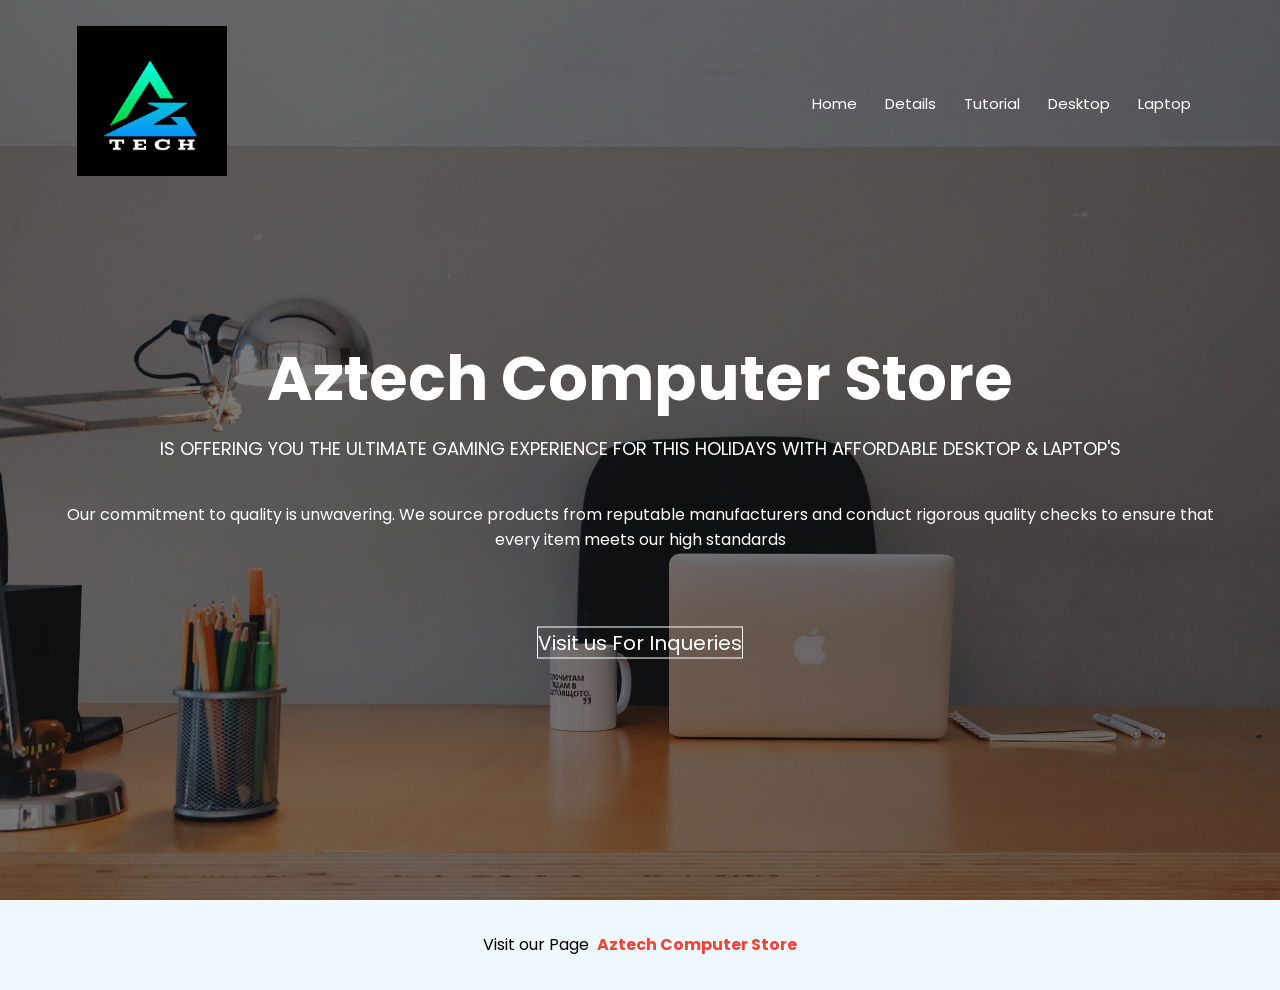
<file: index.html>
<!DOCTYPE html>
<html>
<head>
	<title>Aztech</title>
	<link rel="stylesheet" type="text/css" href="style.css">
	<link rel="preconnect" href="https://fonts.googleapis.com">
<link rel="preconnect" href="https://fonts.gstatic.com" crossorigin>
<link href="https://fonts.googleapis.com/css2?family=Poppins:wght@200;300;400;600;700&display=swap" rel="stylesheet">  
<link rel="stylesheet" href="https://stackpath.bootstrapcdn.com/font-awesome/4.7.0/css/font-awesome.min.css">
</head>
<body>
	<section class="header">
		<nav>
			<a href="index.html"><img src="images/BG2.0.jpg"></a>
		<div class="nav-links" id="navLinks">
			<i class="fa fa-times" onclick="hideMenu()"></i>
		 <ul>
		   <li><a href="index.html">Home</a></li>
		   <li><a href="contact.html">Details</a></li>
		   <li><a href="tutorial.html">Tutorial</a></li>
		   <li><a href="Desktop.html">Desktop</a></li>
		   <li><a href="Laptop.html">Laptop</a></li>
		 	 </ul>
		 	</div>
			 <i class="fa fa-bars" onclick="showMenu()"></i>
		</nav>

		 <div class="textbox">
		 	<h1>Aztech Computer Store</h1>
			<p>IS OFFERING YOU THE ULTIMATE GAMING EXPERIENCE FOR THIS HOLIDAYS WITH AFFORDABLE DESKTOP & LAPTOP'S</p>
			<div id="box1">Our commitment to quality is unwavering. We source products from reputable manufacturers and conduct rigorous quality checks to ensure that every item meets our high standards
		
		 


<br>
<br>
<br>
<br>

		 <a href="msg" class="hero-btn">Visit us For Inqueries</a>
		</div>
</section>

<script>

	var navLinks = document.getElementById("navLinks");

	function showMenu(){

		navLinks.style.right = "0px";
	}
	function hideMenu(){

    navLinks.style.right = "-180%";
}


</script>

<footer>
	<p>Visit our Page&ensp;<a style="text-decoration: none;" href="https://www.facebook.com/aztechcomputerstoregensan/">Aztech Computer Store</a></p>
</footer>

</body>
</html>
</file>
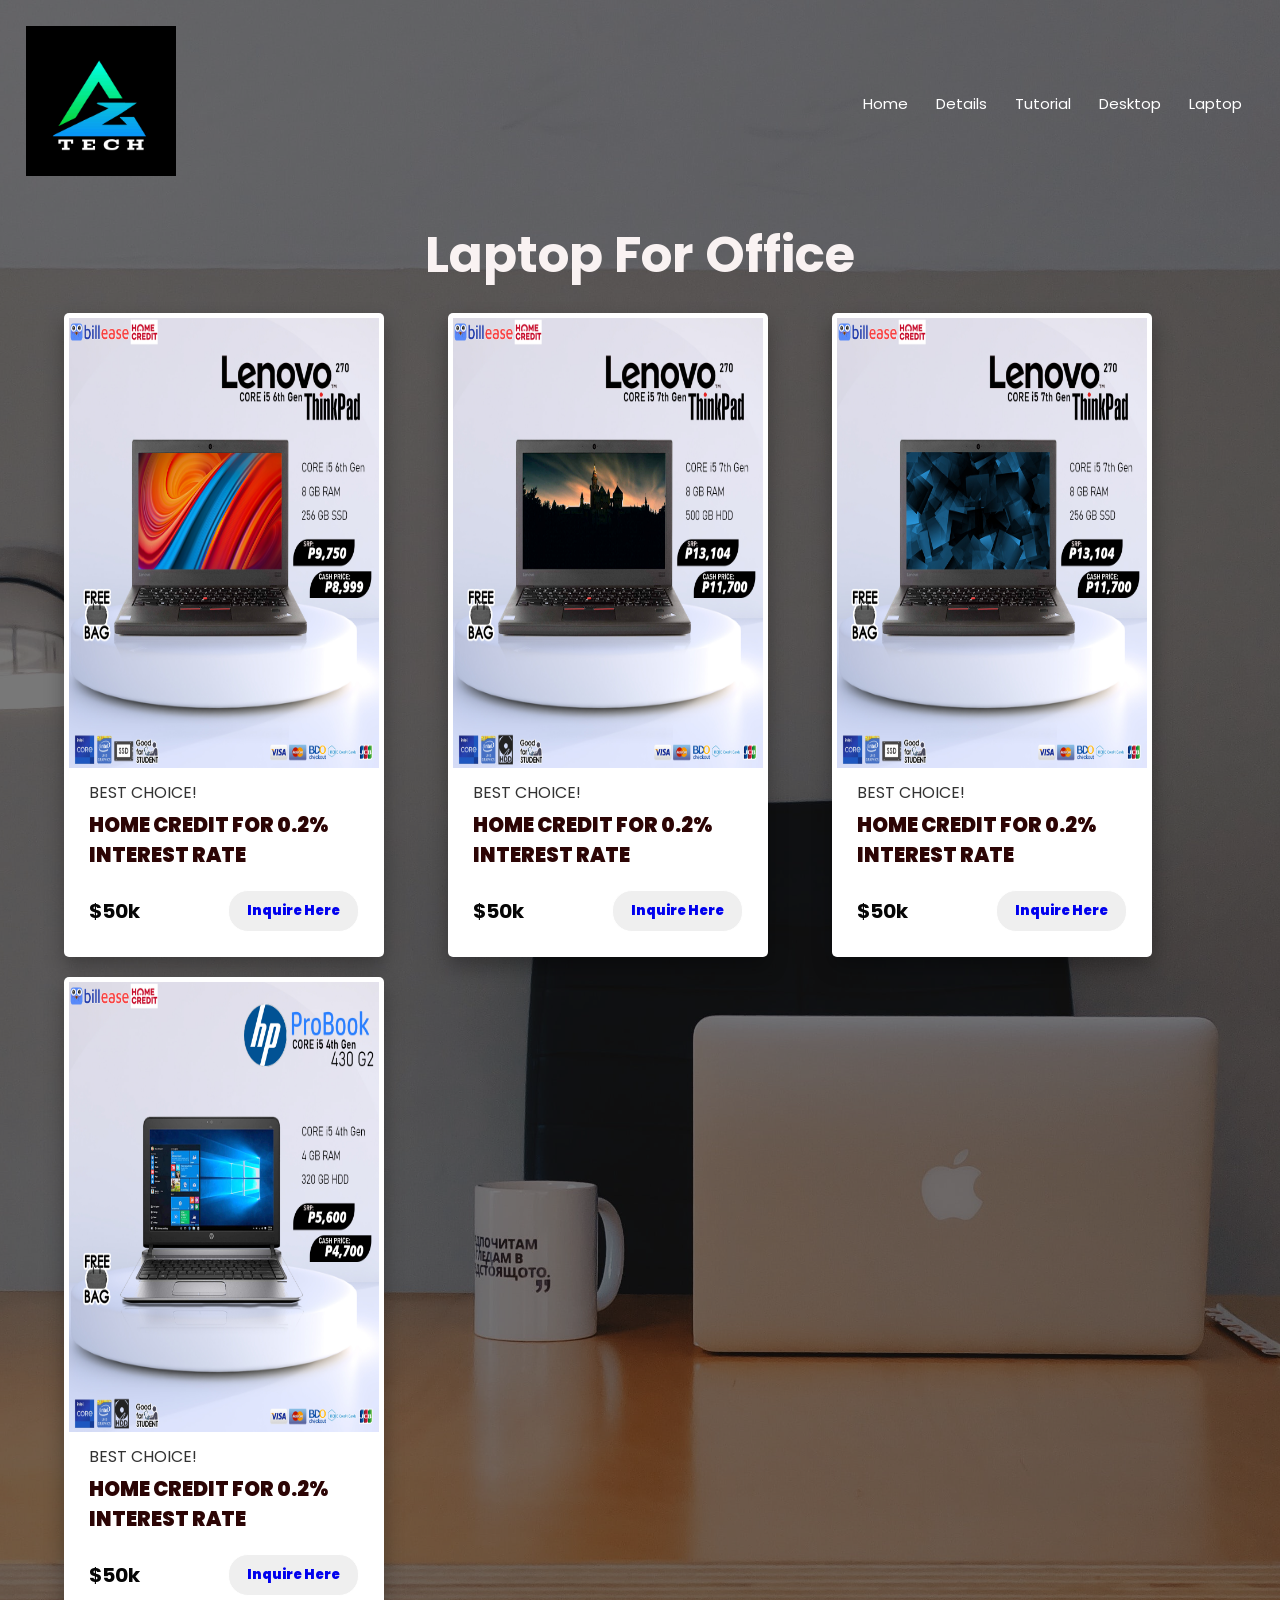
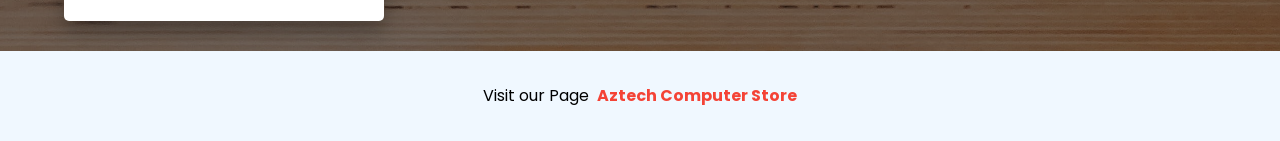
<file: Laptop.html>
<!DOCTYPE html>
<html>
<head>
	<title>Aztech</title>
	<link rel="stylesheet" type="text/css" href="styleDesktop.css">
	<link rel="preconnect" href="https://fonts.googleapis.com">
<link rel="preconnect" href="https://fonts.gstatic.com" crossorigin>
<link href="https://fonts.googleapis.com/css2?family=Poppins:wght@200;300;400;600;700&display=swap" rel="stylesheet">  
<link rel="stylesheet" href="https://stackpath.bootstrapcdn.com/font-awesome/4.7.0/css/font-awesome.min.css">
</head>
<body>
	<section class="header">
		<nav>
			<a href="index.html"><img src="images/BG2.0.jpg"></a>
		<div class="nav-links" id="navLinks">
			<i class="fa fa-times" onclick="hideMenu()"></i>
		 <ul>
		   <li><a href="index.html">Home</a></li>
		   <li><a href="contact.html">Details</a></li>
		   <li><a href="tutorial.html">Tutorial</a></li>
		   <li><a href="Desktop.html">Desktop</a></li>
		   <li><a href="Laptop.html">Laptop</a></li>
		 	 </ul>
		 	</div>
			 <i class="fa fa-bars" onclick="showMenu()"></i>
		</nav>

		<h3 class="heading"><b>Laptop For Office</b></h3>
		 <section class = "sec">
			<div class ="products">
			
				<div class="card">
					<div class ="img"><img src="images/lenovo_270_6th_gen.jpg" alt=""></div>
					<div class ="desc">BEST CHOICE!</div>
					<div class ="title">HOME CREDIT FOR 0.2% INTEREST RATE</div>
					<div class = "box">
						<div class="price">$50k</div>
						<button class="btn"><a style="text-decoration: none;" href="https://www.facebook.com/messages/t/102357237912550">Inquire Here</a></button>
					</div>
					</div>
					<div class="card">
						<div class ="img"><img src="images/lenovo_270_hdd_7th_gen.jpg" alt=""></div>
						<div class ="desc">BEST CHOICE!</div>
						<div class ="title">HOME CREDIT FOR 0.2% INTEREST RATE</div>
						<div class = "box">
							<div class="price">$50k</div>
							<button class="btn"><a style="text-decoration: none;" href="https://www.facebook.com/messages/t/102357237912550">Inquire Here</a></button>
						</div>
						</div>
						<div class="card">
							<div class ="img"><img src="images/lenovo_270_ssd.jpg" alt=""></div>
							<div class ="desc">BEST CHOICE!</div>
							<div class ="title">HOME CREDIT FOR 0.2% INTEREST RATE</div>
							<div class = "box">
								<div class="price">$50k</div>
								<button class="btn"><a style="text-decoration: none;" href="https://www.facebook.com/messages/t/102357237912550">Inquire Here</a></button>
							</div>
							</div>
							<div class="card">
								<div class ="img"><img src="images/hp_pro_book.jpg" alt=""></div>
								<div class ="desc">BEST CHOICE!</div>
								<div class ="title">HOME CREDIT FOR 0.2% INTEREST RATE</div>
								<div class = "box">
									<div class="price">$50k</div>
									<button class="btn"><a style="text-decoration: none;" href="https://www.facebook.com/messages/t/102357237912550">Inquire Here</a></button>
								</div>
							</div>
								
				</section>
			

        
	</section>

<script>

	var navLinks = document.getElementById("navLinks");

	function showMenu(){

		navLinks.style.right = "0px";
	}
	function hideMenu(){

    navLinks.style.right = "-180%";
}

</script>

<footer>
	<p>Visit our Page&ensp;<a style="text-decoration: none;" href="https://www.facebook.com/aztechcomputerstoregensan/">Aztech Computer Store</a></p>
</footer>


</body>
</html>
</file>
<file: style.css>
*{
	margin: 0;
	padding: 0;
	font-family: 'Poppins', sans-serif;
}
.header{
	background-image:linear-gradient(rgba(0,0,0,0.5),rgba(0,0,0,0.5)), url(images/pexels.jpg);
	min-height: 100vh;
	width: 100%;
	background-position: center;
	background-size: cover;
	position: relative;
}
nav{
display: flex;
padding: 2% 6%;
justify-content: space-between;
align-items: center;
}
nav img{
	width: 150px;
}
.nav-links{
	flex: 1;
	text-align: right;
} 
.nav-links ul li{
	list-style: none;
	display: inline-block;
	padding: 8px 12px;
	position: relative;
}
.nav-links ul li a{
	color: #fff;
	text-decoration: none;
	font-size: 15px;

}
.nav-links ul li::after{
	content: '';
	width: 0%;
	height: 2px;
	background: #f44336;
	display: block;
	margin: auto;
	transition: 0.5s;
}
.nav-links ul li:hover::after{
	width: 100%;
}

.textbox {
	width: 90%;
	position: absolute;
	color: #fff;
	top: 55%;
	left: 50%;
	transform: translate(-50%,-50%);
	text-align: center;
}
.textbox h1{
	font-size: 62px;
}
.textbox p{
	margin:10px 0px 40px;
	font-size: 18px;
}
.hero-btn{
	display: inline-block;
	text-decoration: none;
	color: #fff;
	border: 1px solid #fff;
	padding: 12px, 34px;
	font-size: 20px;
	background: transparent;
	position: relative;
	cursor: pointer;
}
.hero-btn:hover{
	border: 1px solid #f44336;
	background: #f44336;
	transition: 1s;
}
.box1{
	 top: 80%;
}


nav .fa{
	display: none;
}
@media(max-width:700px){
	.textbox h1{
		font-size: 20px;
	}
	.nav-links ul li{
		display: block;
	}
	.nav-links {
		position: absolute;
		background: #f44336;
		height: 100vh;
		width: 200px;
		top: 0;
		right: -250%;
		text-align: left;
		z-index: 2;
		transition: 1.5s;
	}
	nav .fa{
		display: block;
		color: #fff;
		margin: 10px;
		font-size: 22px;
		cursor: pointer;
	}
	nav .fa{
		display: block;
		color: #fff;
		margin: 22px;
		cursor: pointer;
	}
	.nav-links{
		padding: 30px;
	}

}
.multiline-text {
    white-space: pre-line;
  }
  footer{
	background-color: aliceblue;
	height: 10vh;

}

footer p{
	text-align: center;
	line-height: 10vh;

}

footer p a{
	text-decoration:  none;
	color: #f44336;
	font-weight: bold;
}
</file>
<file: styleDesktop.css>
*{
	margin: 0;
	padding: 0px;
	font-family: 'Poppins', sans-serif;
}

.header{
	background-image:linear-gradient(rgba(0,0,0,0.5),rgba(0,0,0,0.5)), url(images/pexels.jpg);
	min-height: 100vh;
	width: 100%;
	background-position: center;
	background-size: cover;
	position: relative;
}
nav{
display: flex;
padding: 2% 2%;
justify-content: space-between;
align-items: center;
}
nav img{
	width: 150px;
}
.nav-links{
	flex: 1;
	text-align: right;
} 
.nav-links ul li{
	list-style: none;
	display: inline-block;
	padding: 8px 12px;
	position: relative;
}
.nav-links ul li a{
	color: #fff;
	text-decoration: none;
	font-size: 15px;

}
.nav-links ul li::after{
	content: '';
	width: 0%;
	height: 2px;
	background: #f44336;
	display: block;
	margin: auto;
	transition: 0.5s;
}
.nav-links ul li:hover::after{
	width: 100%;
}
.heading{
	color: #f9f2f2;
	font-size: 50px;
	text-align: center;
	padding: 10px;
	font-weight: bold;
} 

.textbox {
	padding: 5px;
	width: 90%;
	position: absolute;
	color: #fff;
	top: 50%;
	left: 50%;
	transform: translate(-55%, -340%);
	text-align: center
}
.textbox h1{
	font-size: 60px;
	padding: 5;
}
.textbox p{
	padding: 5px;
	margin:40px 0px 40px;
	font-size: 80px;
}
.hero-btn{
	display: inline-block;
	text-decoration: none;
	color: #fff;
	border: 1px solid #fff;
	padding: 12px, 34px;
	font-size: 14px;
	background: transparent;
	position: relative;
	cursor: pointer;
}
.hero-btn:hover{
	border: 1px solid #f44336;
	background: #f44336;
	transition: 1s;
}


nav .fa{
	display: none;
}
@media(max-width:700px){
	.textbox h1{
		font-size: 20px;
	}
	.nav-links ul li{
		display: block;
	}
	.nav-links {
		position: absolute;
		background: #f44336;
		height: 100vh;
		width: 200px;
		top: 0;
		right: -250%;
		text-align: left;
		z-index: 2;
		transition: 1.5s;
	}
	nav .fa{
		display: block;
		color: #fff;
		margin: 10px;
		font-size: 22px;
		cursor: pointer;
	}
	nav .fa{
		display: block;
		color: #fff;
		margin: 22px;
		cursor: pointer;
	}
	.nav-links{
		padding: 30px;
	}

}
.sec{
	padding: 10px 5%;
}
.products{
	display: grid;
	grid-template-columns: repeat(auto-fit, minmax(320px, 1fr));
}
.products .card{
	width: 310px;
	background-color: #ffffff;
	box-shadow: 0 10px 20px rgba(0,0,0,0.3);
	border-radius: 5px;
	padding:  5px;
	margin-bottom:  20px;
}
.products .card img{

	height: 450px;
	width: 100%;
}
.products .card .desc{

	padding: 5px 20px;
	opacity: 0.8;
}

.products .card .title{
	font-weight:  900;
	font-size:  20px;
	color: rgb(44, 5, 5);
	padding: 0 20px;

}

.products .card .box{
	display: flex;
	justify-content: space-between;
	align-items: center;
	padding: 20px;
}

.products .card .box .price{

	color: rgb(6, 6, 6);
	font-size: 20px;
	font-weight: bold;
}

.products .card .box .btn{
	font-size:  13px;
	color: rgb(0, 0, 0);
	padding:  10px 18px;
	font-weight: 900;
	border: 1px solid rgb(255, 255, 255);
	border-radius:  20px;
}

.products .card .box .btn:hover{
	cursor: pointer;
	background-color: #f44336;
	color: #fff;
}

footer{
	background-color: aliceblue;
	height: 10vh;

}

footer p{
	text-align: center;
	line-height: 10vh;

}

footer p a{
	text-decoration:  none;
	color: #f44336;
	font-weight: bold;
}
</file>
